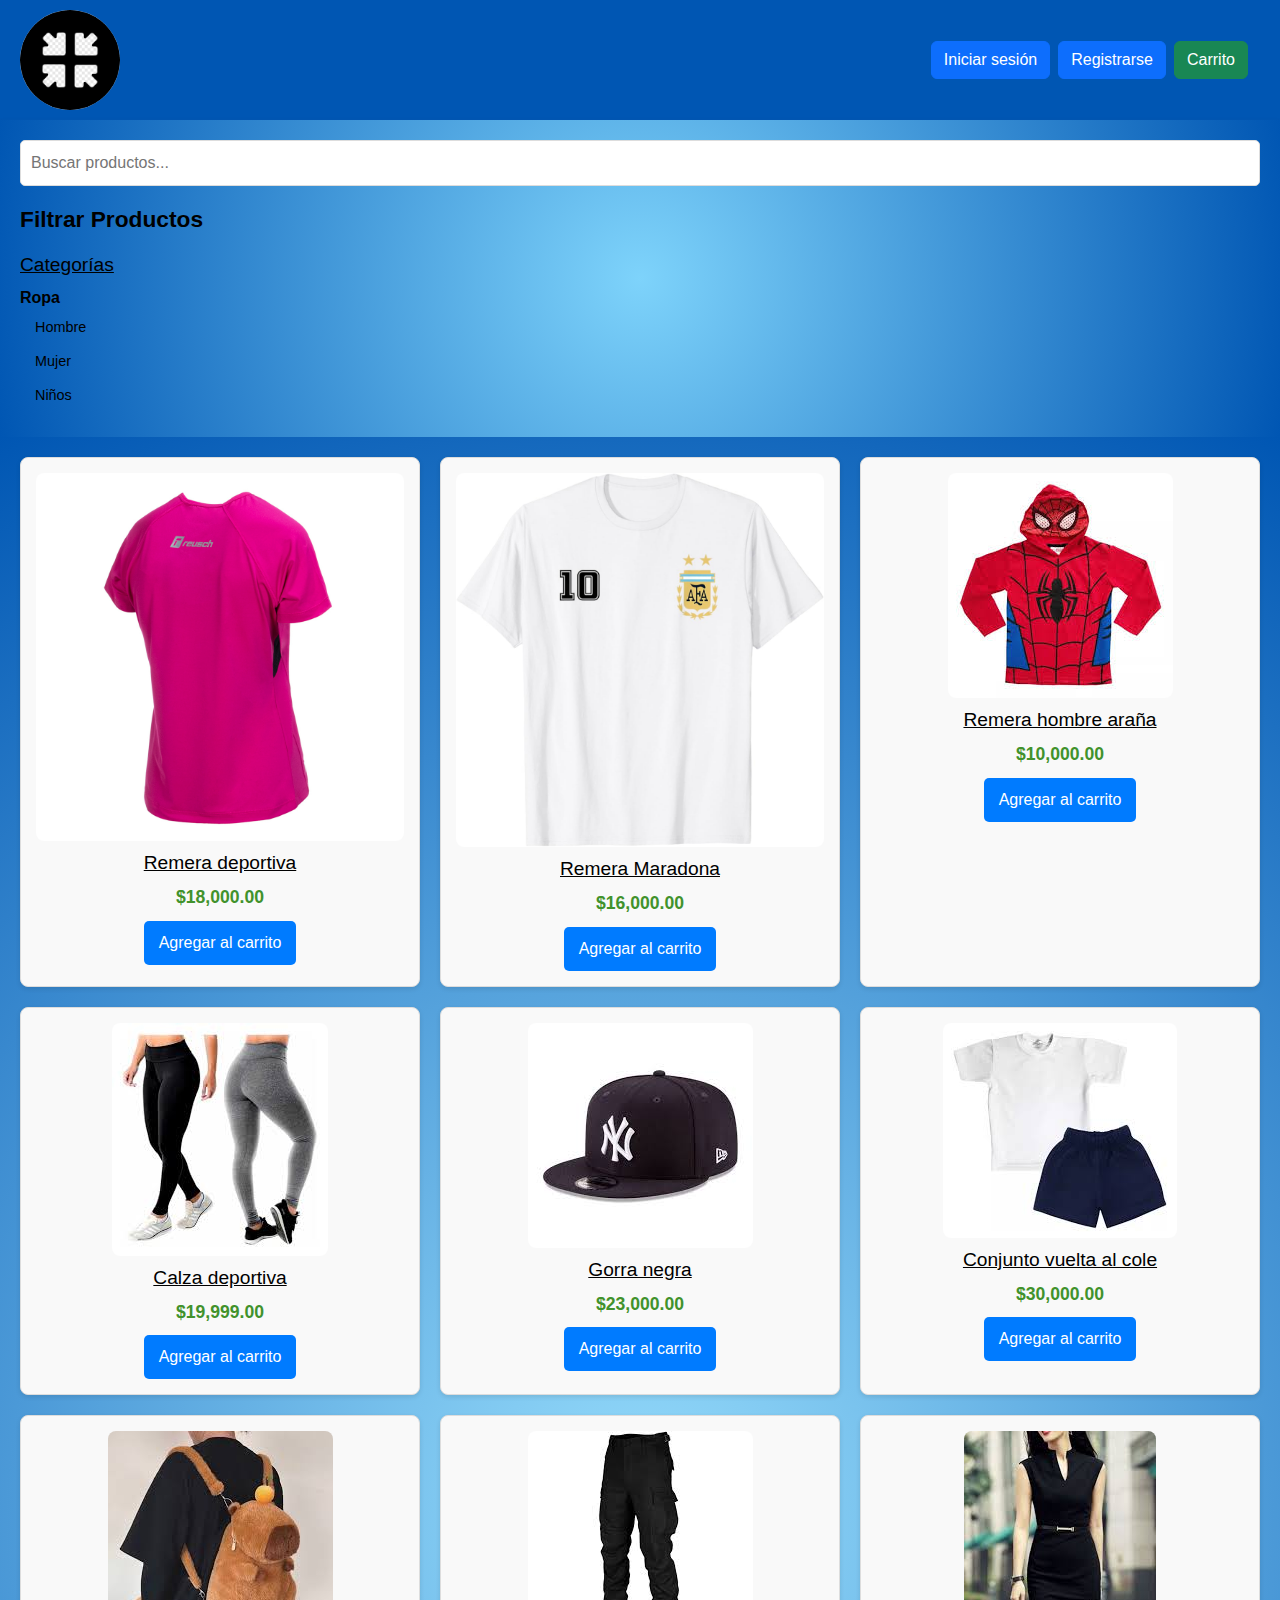
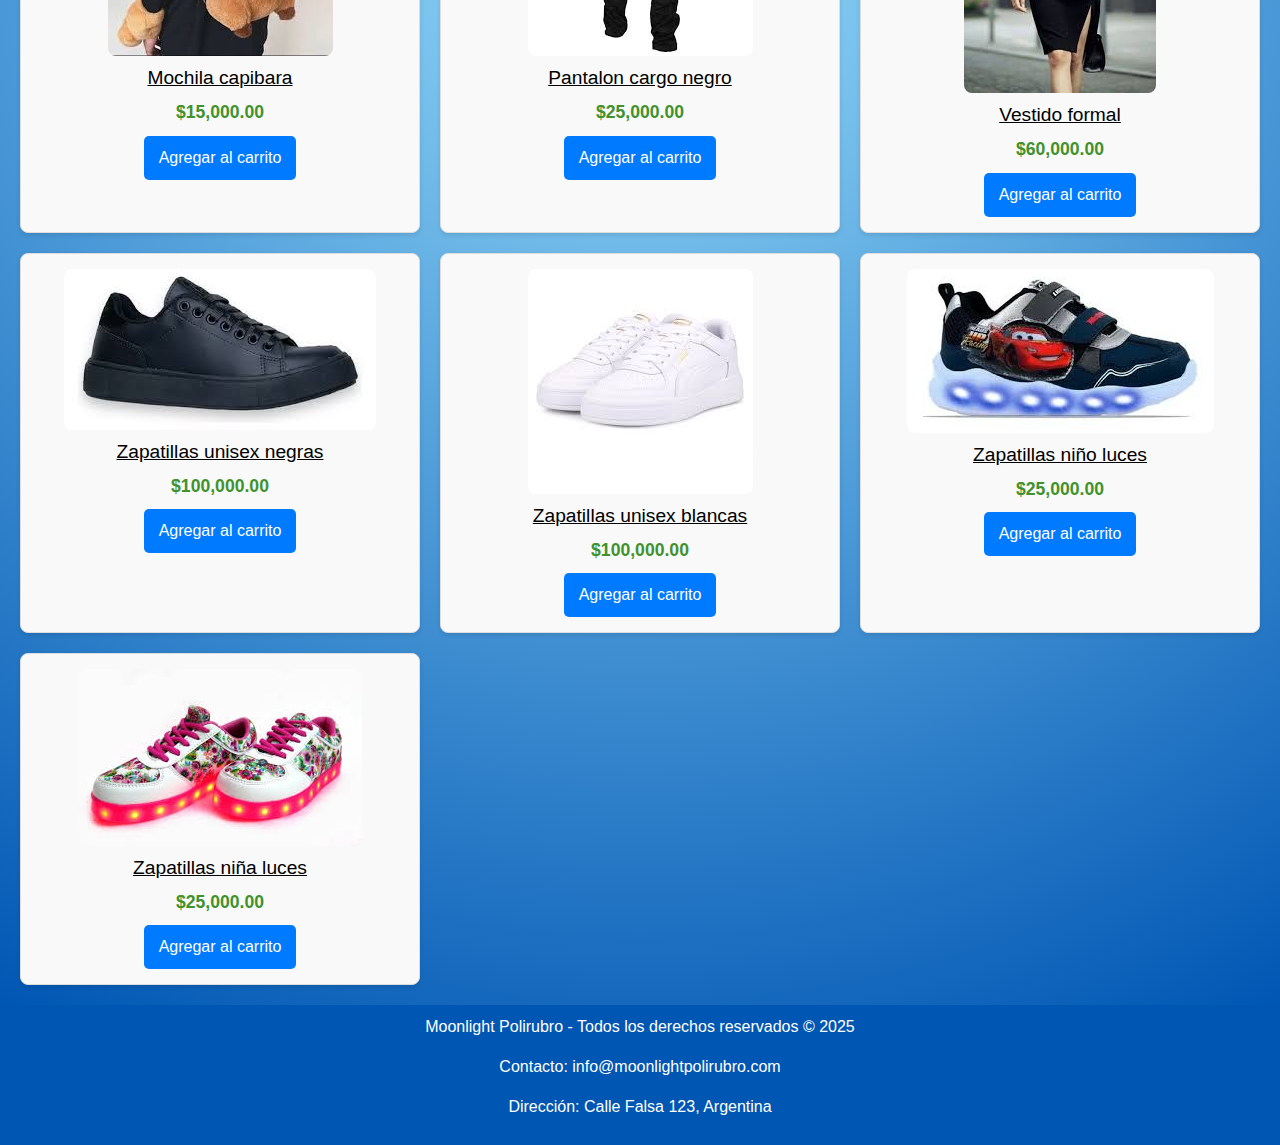
<file: index.html>
<!DOCTYPE html>
<html lang="es">
<head>
    <meta charset="UTF-8">
    <meta name="viewport" content="width=device-width, initial-scale=1.0">
    <title>Moonlight Polirubro</title>
    <link href="https://cdn.jsdelivr.net/npm/bootstrap@5.3.0/dist/css/bootstrap.min.css" rel="stylesheet">
    <link rel="stylesheet" href="styles.css">
    <meta name="description" content="Tienda online de moda con las últimas tendencias en ropa y accesorios para hombre, mujer y niños. Encuentra prendas exclusivas, envíos rápidos y ofertas exclusivas. ¡Compra calidad y estilo al mejor precio!">
    <meta name="keywords" content="ropa, accesorios, moda, ecommerce, tienda online, comprar ropa, ofertas moda, tendencias">

</head>
<body>
    <header>
        <div class="logo">
            <a href="#"><img src="./img/logopng2.png" alt="Moonlight Polirubro"></a>
            <h1>Moonlight Polirubros</h1>
        </div>
        <nav  class="navbar navbar-expand-lg navbar-light">
            <div class="container-fluid">
                
    
                
                <button class="navbar-toggler" type="button" data-bs-toggle="collapse" data-bs-target="#navbarNav" aria-controls="navbarNav" aria-expanded="false" aria-label="Toggle navigation">
                    <span class="navbar-toggler-icon"></span>
                </button>
    
                
                <div class="collapse navbar-collapse" id="navbarNav">
                    
    
                    
                    <ul class="navbar-nav ms-auto mb-2 mb-lg-0">
                        
                        <li class="nav-item">
                            <a class="btn btn-primary me-2" href="./pages/login.html">
                                <i class="bi bi-box-arrow-in-right"></i> Iniciar sesión
                            </a>
                        </li>
    
                        
                        <li class="nav-item">
                            <a class="btn btn-primary me-2" href="./pages/register.html">
                                <i class="bi bi-person-plus"></i> Registrarse
                            </a>
                        </li>
    
                        
                        <li class="nav-item">
                            <a class="btn btn-success" href="/pages/cart.html">
                                <i class="bi bi-cart"></i> Carrito
                            </a>
                        </li>
                    </ul>
                </div>
            </div>
        </nav>
    </header>

    <section class="sectionmain">

        <aside id="asidefond">
            
        
            
        
            <div class="filters-section">
                <div class="searchproduct" >
                  <input type="text" id="search-input" placeholder="Buscar productos...">
                </div>
             <h2>Filtrar Productos</h2>
             
                <div class="category-filter">
                    <h3>Categorías</h3>
                    <ul class="category-list">
                        
                        <li>
                            <span>Ropa</span>
                            <ul class="subcategory-list">
                                <li><a href="./pages/categoriahombre.html">Hombre</a></li>
                                <li><a href="./pages/categoriamujer.html">Mujer</a></li>
                                <li><a href="./pages/categorianinios.html">Niños</a></li>
                            </ul>
                        </li>
                    </ul>
                </div>
        
                
            </div>
        </aside>

        <main id="mainfond">
            <h1>Productos Destacados</h1>
            <div class="product-grid">
                <div class="product">
                    <img src="./img/remeraMujer.jpg" alt="Remera deportiva">
                    <h3>Remera deportiva</h3>
                    <p>$18,000.00</p>
                    <button class="add-to-cart">Agregar al carrito</button>
                </div>
                <div class="product">
                    <img src="./img/remeraMarado.jpeg" alt="Remera Maradona">
                    <h3>Remera Maradona</h3>
                    <p>$16,000.00</p>
                    <button class="add-to-cart">Agregar al carrito</button>
                </div>
                <div class="product">
                    <img src="./img/remeraNinio.jpeg" alt="Remera hombre araña">
                    <h3>Remera hombre araña</h3>
                    <p>$10,000.00</p>
                    <button class="add-to-cart">Agregar al carrito</button>
                </div>
                <div class="product">
                    <img src="./img/calzamujer.jpeg" alt="Calza deportiva">
                    <h3>Calza deportiva</h3>
                    <p>$19,999.00</p>
                    <button class="add-to-cart">Agregar al carrito</button>
                </div>
                <div class="product">
                    <img src="./img/gorrahombre.jpeg" alt="Gorra negra">
                    <h3>Gorra negra</h3>
                    <p>$23,000.00</p>
                    <button class="add-to-cart">Agregar al carrito</button>
                </div>
                <div class="product">
                    <img src="./img/conjuntoninioescuela.jpeg" alt="Conjunto vuelta al cole">
                    <h3>Conjunto vuelta al cole</h3>
                    <p>$30,000.00</p>
                    <button class="add-to-cart">Agregar al carrito</button>
                </div>
                <div class="product">
                    <img src="./img/mochila capibara.jpeg" alt="Mochila capibara">
                    <h3>Mochila capibara</h3>
                    <p>$15,000.00</p>
                    <button class="add-to-cart">Agregar al carrito</button>
                </div>
                <div class="product">
                    <img src="./img/pantaloncargonegro.jpeg" alt="Pantalon cargo negro">
                    <h3>Pantalon cargo negro</h3>
                    <p>$25,000.00</p>
                    <button class="add-to-cart">Agregar al carrito</button>
                </div>
                <div class="product">
                    <img src="./img/vestidoformalmujer.jpeg" alt="Vestido formal">
                    <h3>Vestido formal</h3>
                    <p>$60,000.00</p>
                    <button class="add-to-cart">Agregar al carrito</button>
                </div>
                <div class="product">
                    <img src="./img/zapatillasunisex.jpeg" alt="Zapatillas unisex negras">
                    <h3>Zapatillas unisex negras</h3>
                    <p>$100,000.00</p>
                    <button class="add-to-cart">Agregar al carrito</button>
                </div> 
                <div class="product">
                    <img src="./img/zapatillaunisexblanca.jpeg" alt="Zapatillas unisex blancas">
                    <h3>Zapatillas unisex blancas</h3>
                    <p>$100,000.00</p>
                    <button class="add-to-cart">Agregar al carrito</button>
                </div>
                <div class="product">
                    <img src="./img/zapatillasninioluces.jpeg" alt="Zapatillas niño luces">
                    <h3>Zapatillas niño luces</h3>
                    <p>$25,000.00</p>
                    <button class="add-to-cart">Agregar al carrito</button>
                </div> 
                <div class="product">
                    <img src="./img/zapatillasninialuces.jpeg" alt="Zapatillas niña luces">
                    <h3>Zapatillas niña luces</h3>
                    <p>$25,000.00</p>
                    <button class="add-to-cart">Agregar al carrito</button>
                </div>      
            </div>
        </main>
    </section>

    <footer>
        <p>Moonlight Polirubro - Todos los derechos reservados © 2025</p>
        <p>Contacto: info@moonlightpolirubro.com</p>
        <p>Dirección: Calle Falsa 123, Argentina</p>
    </footer>
    <script src="https://cdn.jsdelivr.net/npm/bootstrap@5.3.0/dist/js/bootstrap.bundle.min.js"></script>
</body>
</html>
</file>
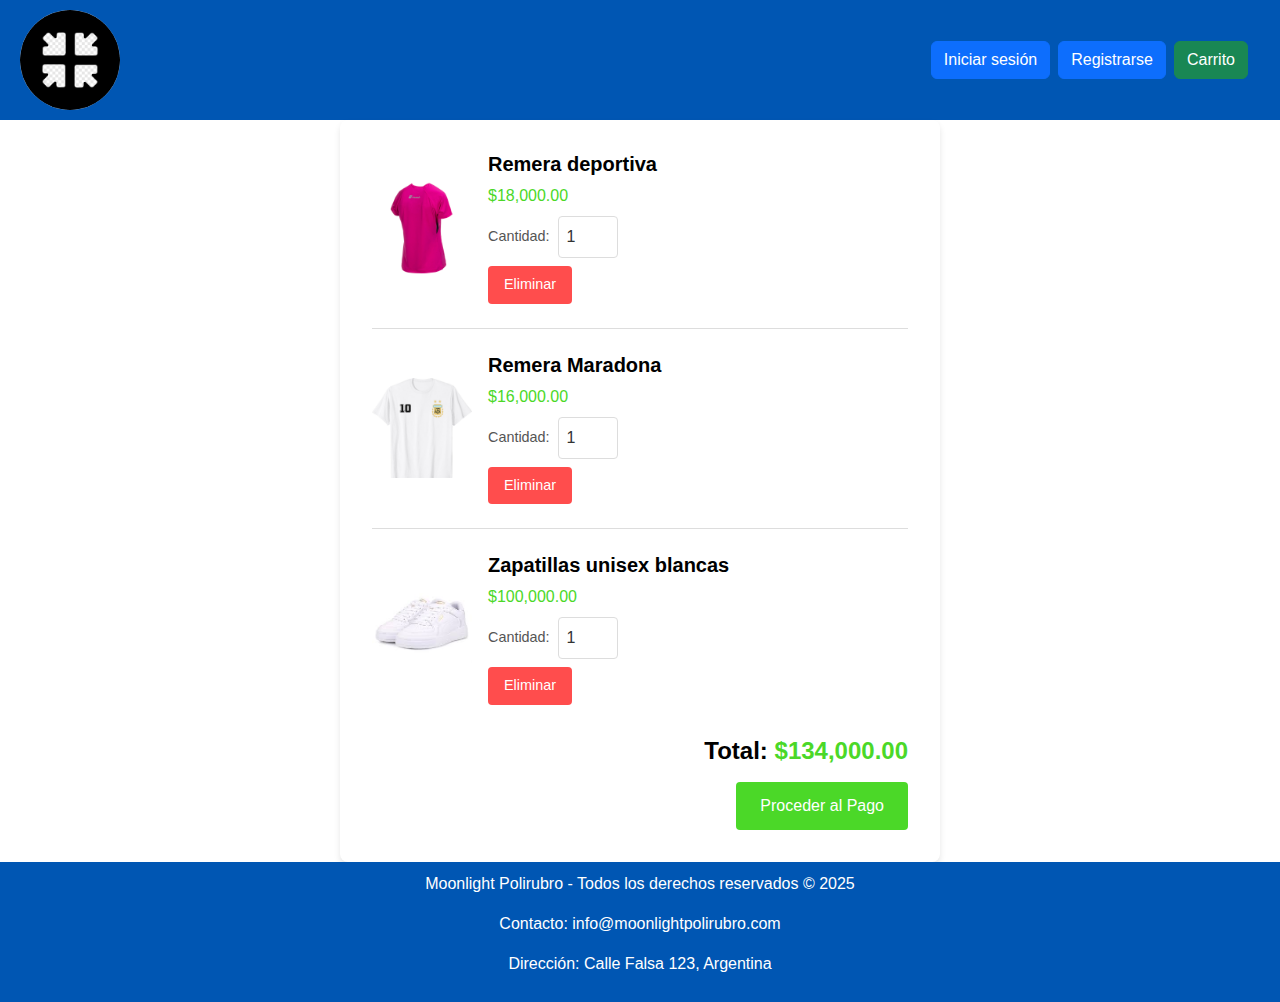
<file: pages/cart.html>
<!DOCTYPE html>
<html lang="es">
<head>
    <meta charset="UTF-8">
    <meta name="viewport" content="width=device-width, initial-scale=1.0">
    <title>Moonlight Polirubro</title>
    <link href="https://cdn.jsdelivr.net/npm/bootstrap@5.3.0/dist/css/bootstrap.min.css" rel="stylesheet">
    <link rel="stylesheet" href="../styles.css">

</head>
<body>
    <header>
        <div class="logo">
            <a href="../index.html"><img src="../img/logopng2.png" alt="Moonlight Polirubro"></a>
            <h1>Moonlight Polirubros</h1>
        </div>
        <nav  class="navbar navbar-expand-lg navbar-light">
            <div class="container-fluid">
                
    
                
                <button class="navbar-toggler" type="button" data-bs-toggle="collapse" data-bs-target="#navbarNav" aria-controls="navbarNav" aria-expanded="false" aria-label="Toggle navigation">
                    <span class="navbar-toggler-icon"></span>
                </button>
    
                
                <div class="collapse navbar-collapse" id="navbarNav">
                    
    
                    
                    <ul class="navbar-nav ms-auto mb-2 mb-lg-0">
                        
                        <li class="nav-item">
                            <a class="btn btn-primary me-2" href="./login.html">
                                <i class="bi bi-box-arrow-in-right"></i> Iniciar sesión
                            </a>
                        </li>
    
                        
                        <li class="nav-item">
                            <a class="btn btn-primary me-2" href="./register.html">
                                <i class="bi bi-person-plus"></i> Registrarse
                            </a>
                        </li>
    
                        
                        <li class="nav-item">
                            <a class="btn btn-success" href="#">
                                <i class="bi bi-cart"></i> Carrito
                            </a>
                        </li>
                    </ul>
                </div>
            </div>
        </nav>
    </header>

    <main class="contenedor-carrito">
        <h1>Carrito de Compras</h1>
        <div class="lista-productos">
            
            <div class="producto">
                <img src="../img/remeraMujer.jpg" alt="Remera deportiva" class="imagen-producto">
                <div class="info-producto">
                    <h2>Remera deportiva</h2>
                    <p class="precio">$18,000.00</p>
                    <div class="cantidad">
                        <label for="cantidad1">Cantidad:</label>
                        <input type="number" id="cantidad1" name="cantidad1" value="1" min="1">
                    </div>
                    <button class="eliminar">Eliminar</button>
                </div>
            </div>

            
            <div class="producto">
                <img src="../img/remeraMarado.jpeg" alt="Remera Maradona" class="imagen-producto">
                <div class="info-producto">
                    <h2>Remera Maradona</h2>
                    <p class="precio">$16,000.00</p>
                    <div class="cantidad">
                        <label for="cantidad2">Cantidad:</label>
                        <input type="number" id="cantidad2" name="cantidad2" value="1" min="1">
                    </div>
                    <button class="eliminar">Eliminar</button>
                </div>
            </div>

            <div class="producto">
                <img src="../img/zapatillaunisexblanca.jpeg" alt="Zapatillas unisex blancas" class="imagen-producto">
                <div class="info-producto">
                    <h2>Zapatillas unisex blancas</h2>
                    <p class="precio">$100,000.00</p>
                    <div class="cantidad">
                        <label for="cantidad2">Cantidad:</label>
                        <input type="number" id="cantidad2" name="cantidad2" value="1" min="1">
                    </div>
                    <button class="eliminar">Eliminar</button>
                </div>
            </div>
        </div>

        
        <div class="total">
            <h2>Total: <span id="total-precio">$134,000.00</span></h2>
            <button class="boton-pago">Proceder al Pago</button>
        </div>
    </main>

    <footer>
        <p>Moonlight Polirubro - Todos los derechos reservados © 2025</p>
        <p>Contacto: info@moonlightpolirubro.com</p>
        <p>Dirección: Calle Falsa 123, Argentina</p>
    </footer>
    <script src="https://cdn.jsdelivr.net/npm/bootstrap@5.3.0/dist/js/bootstrap.bundle.min.js"></script>
</body>
</html>
</file>
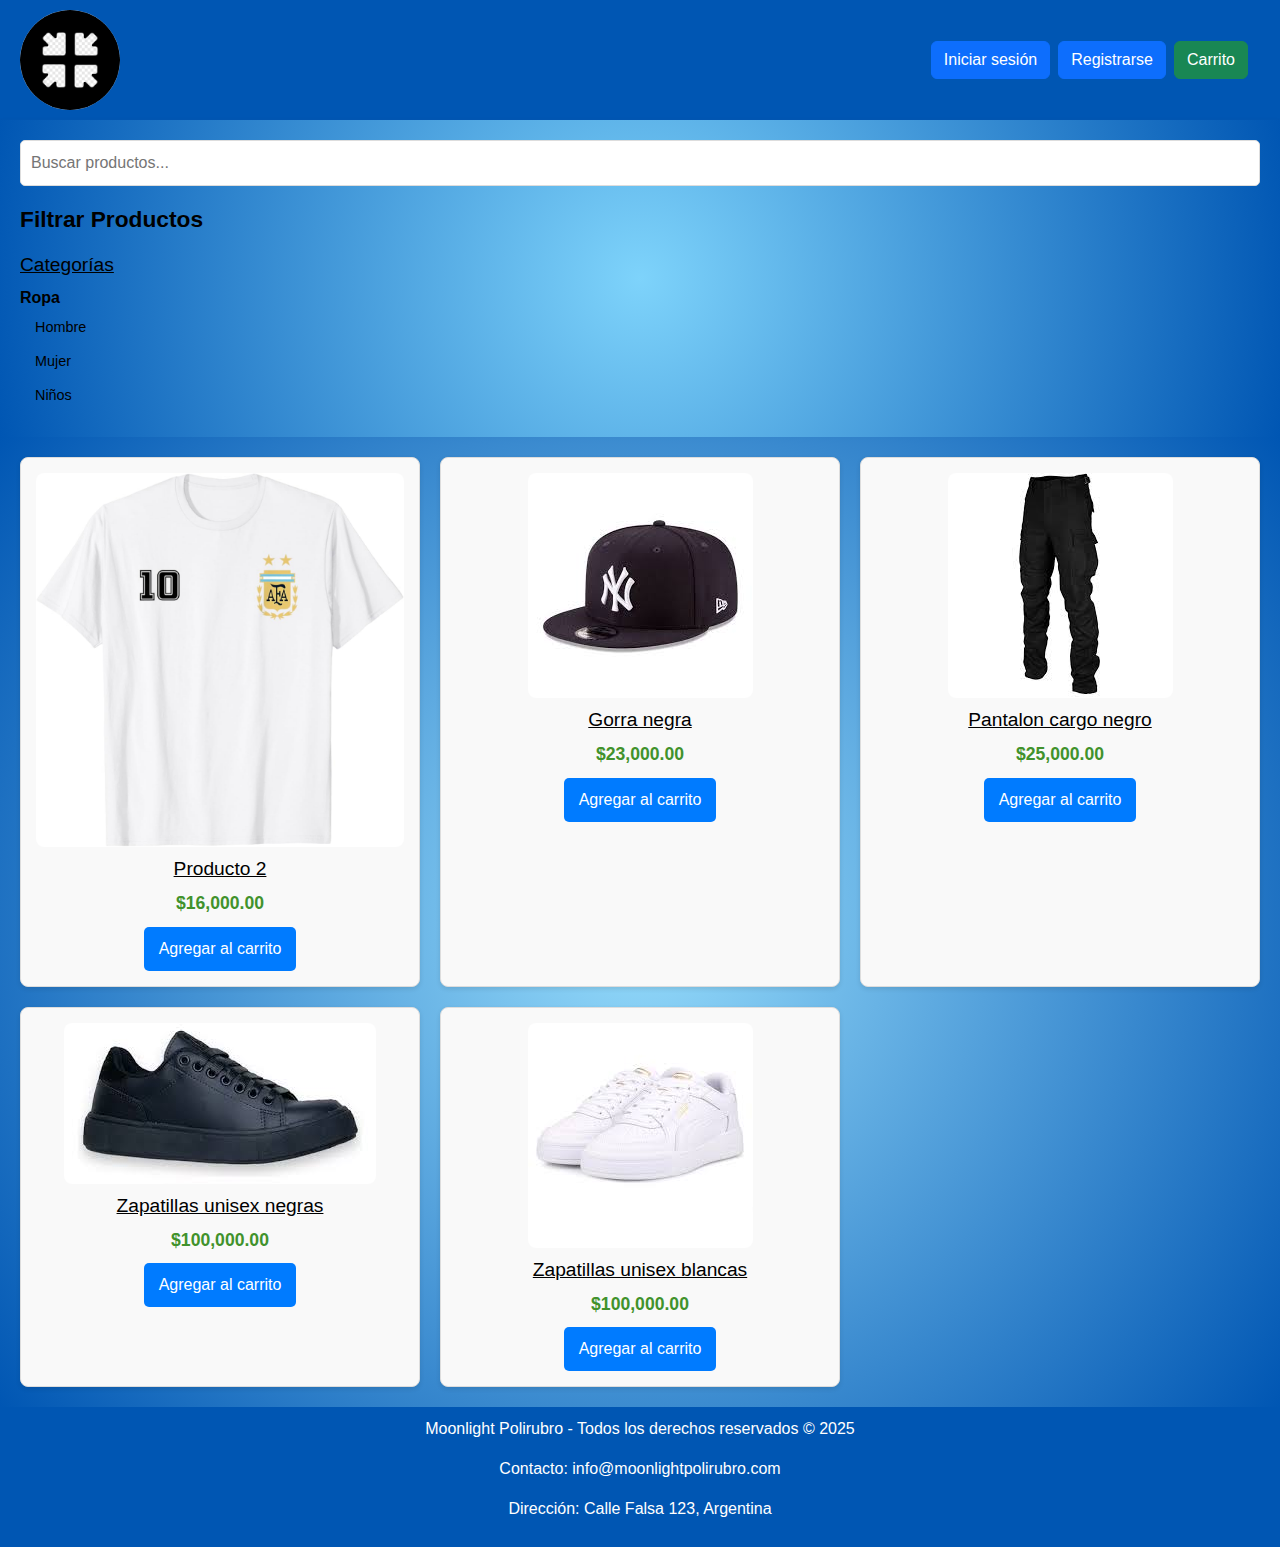
<file: pages/categoriahombre.html>
<!DOCTYPE html>
<html lang="es">
<head>
    <meta charset="UTF-8">
    <meta name="viewport" content="width=device-width, initial-scale=1.0">
    <title>Moonlight Polirubro</title>
    <link href="https://cdn.jsdelivr.net/npm/bootstrap@5.3.0/dist/css/bootstrap.min.css" rel="stylesheet">
    <link rel="stylesheet" href="../styles.css">
    <meta name="description" content="Tienda online de moda con las últimas tendencias en ropa y accesorios para hombre, mujer y niños. Encuentra prendas exclusivas, envíos rápidos y ofertas exclusivas. ¡Compra calidad y estilo al mejor precio!">
    <meta name="keywords" content="ropa, accesorios, moda, ecommerce, tienda online, comprar ropa, ofertas moda, tendencias">

</head>
<body>
    <header>
        <div class="logo">
            <a href="../index.html"><img src="../img/logopng2.png" alt="Moonlight Polirubro"></a>
            <h1>Moonlight Polirubros</h1>
        </div>
        <nav  class="navbar navbar-expand-lg navbar-light">
            <div class="container-fluid">
                
    
                
                <button class="navbar-toggler" type="button" data-bs-toggle="collapse" data-bs-target="#navbarNav" aria-controls="navbarNav" aria-expanded="false" aria-label="Toggle navigation">
                    <span class="navbar-toggler-icon"></span>
                </button>
    
                
                <div class="collapse navbar-collapse" id="navbarNav">
                    
    
                    
                    <ul class="navbar-nav ms-auto mb-2 mb-lg-0">
                        
                        <li class="nav-item">
                            <a class="btn btn-primary me-2" href="./login.html">
                                <i class="bi bi-box-arrow-in-right"></i> Iniciar sesión
                            </a>
                        </li>
    
                        
                        <li class="nav-item">
                            <a class="btn btn-primary me-2" href="./register.html">
                                <i class="bi bi-person-plus"></i> Registrarse
                            </a>
                        </li>
    
                        
                        <li class="nav-item">
                            <a class="btn btn-success" href="./cart.html">
                                <i class="bi bi-cart"></i> Carrito
                            </a>
                        </li>
                    </ul>
                </div>
            </div>
        </nav>
    </header>

    <section class="sectionmain">

        <aside id="asidefond">
            
        
            
        
            <div class="filters-section">
                <div class="searchproduct" >
                  <input type="text" id="search-input" placeholder="Buscar productos...">
                </div>
             <h2>Filtrar Productos</h2>
             
                <div class="category-filter">
                    <h3>Categorías</h3>
                    <ul class="category-list">
                        
                        <li>
                            <span>Ropa</span>
                            <ul class="subcategory-list">
                                <li><a href="#">Hombre</a></li>
                                <li><a href="./categoriamujer.html">Mujer</a></li>
                                <li><a href="./categorianinios.html">Niños</a></li>
                            </ul>
                        </li>
                    </ul>
                </div>
        
                
            </div>
        </aside>

        <main id="mainfond">
            <h1>Productos Destacados</h1>
            <div class="product-grid">
               
                <div class="product">
                    <img src="../img/remeraMarado.jpeg" alt="Producto 2">
                    <h3>Producto 2</h3>
                    <p>$16,000.00</p>
                    <button class="add-to-cart">Agregar al carrito</button>
                </div>
                <div class="product">
                    <img src="../img/gorrahombre.jpeg" alt="Gorra negra">
                    <h3>Gorra negra</h3>
                    <p>$23,000.00</p>
                    <button class="add-to-cart">Agregar al carrito</button>
                </div>
                <div class="product">
                    <img src="../img/pantaloncargonegro.jpeg" alt="Pantalon cargo negro">
                    <h3>Pantalon cargo negro</h3>
                    <p>$25,000.00</p>
                    <button class="add-to-cart">Agregar al carrito</button>
                </div>
                <div class="product">
                    <img src="../img/zapatillasunisex.jpeg" alt="Zapatillas unisex negras">
                    <h3>Zapatillas unisex negras</h3>
                    <p>$100,000.00</p>
                    <button class="add-to-cart">Agregar al carrito</button>
                </div> 
                <div class="product">
                    <img src="../img/zapatillaunisexblanca.jpeg" alt="Zapatillas unisex blancas">
                    <h3>Zapatillas unisex blancas</h3>
                    <p>$100,000.00</p>
                    <button class="add-to-cart">Agregar al carrito</button>
                </div>
                
                
            </div>
        </main>
    </section>

    <footer>
        <p>Moonlight Polirubro - Todos los derechos reservados © 2025</p>
        <p>Contacto: info@moonlightpolirubro.com</p>
        <p>Dirección: Calle Falsa 123, Argentina</p>
    </footer>
    <script src="https://cdn.jsdelivr.net/npm/bootstrap@5.3.0/dist/js/bootstrap.bundle.min.js"></script>
</body>
</html>
</file>
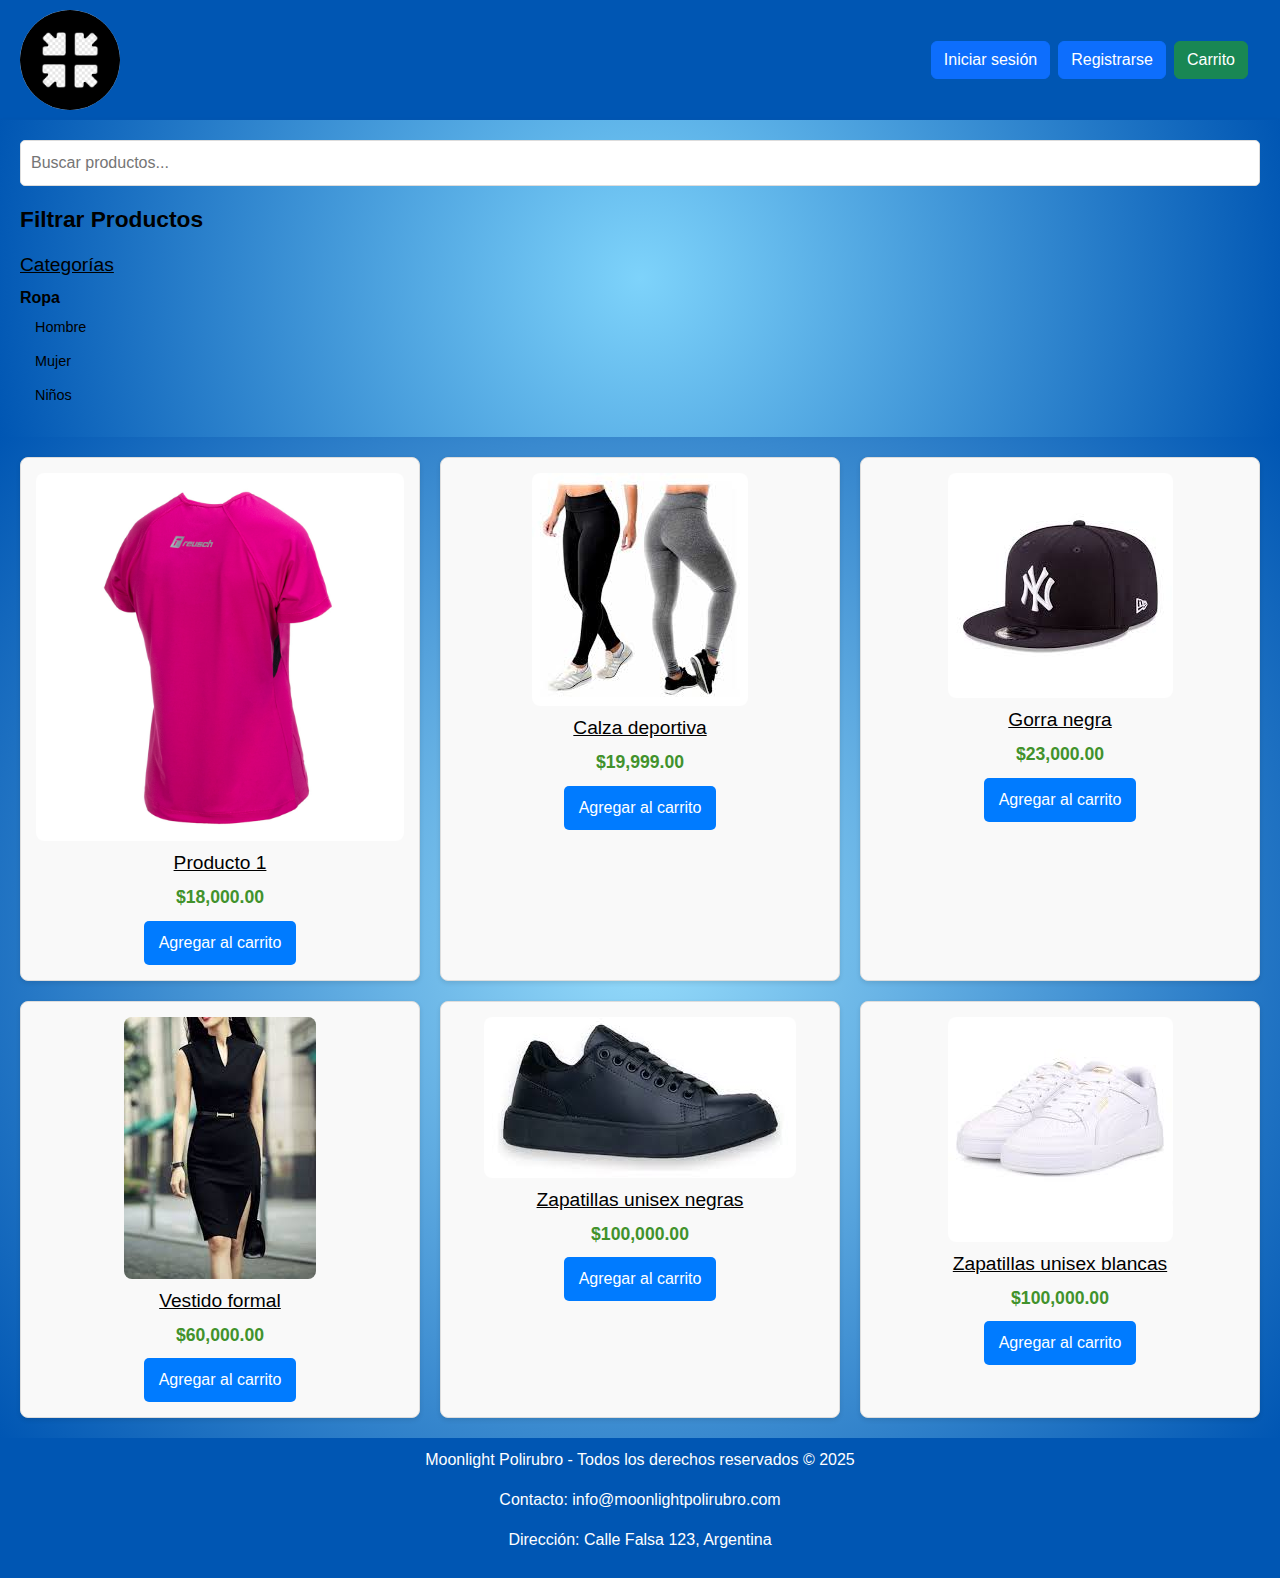
<file: pages/categoriamujer.html>
<!DOCTYPE html>
<html lang="es">
<head>
    <meta charset="UTF-8">
    <meta name="viewport" content="width=device-width, initial-scale=1.0">
    <title>Moonlight Polirubro</title>
    <link href="https://cdn.jsdelivr.net/npm/bootstrap@5.3.0/dist/css/bootstrap.min.css" rel="stylesheet">
    <link rel="stylesheet" href="../styles.css">
    <meta name="description" content="Tienda online de moda con las últimas tendencias en ropa y accesorios para hombre, mujer y niños. Encuentra prendas exclusivas, envíos rápidos y ofertas exclusivas. ¡Compra calidad y estilo al mejor precio!">
    <meta name="keywords" content="ropa, accesorios, moda, ecommerce, tienda online, comprar ropa, ofertas moda, tendencias">

</head>
<body>
    <header>
        <div class="logo">
            <a href="../index.html"><img src="../img/logopng2.png" alt="Moonlight Polirubro"></a>
            <h1>Moonlight Polirubros</h1>
        </div>
        <nav  class="navbar navbar-expand-lg navbar-light">
            <div class="container-fluid">
                
    
                
                <button class="navbar-toggler" type="button" data-bs-toggle="collapse" data-bs-target="#navbarNav" aria-controls="navbarNav" aria-expanded="false" aria-label="Toggle navigation">
                    <span class="navbar-toggler-icon"></span>
                </button>
    
                
                <div class="collapse navbar-collapse" id="navbarNav">
                    
    
                    
                    <ul class="navbar-nav ms-auto mb-2 mb-lg-0">
                        
                        <li class="nav-item">
                            <a class="btn btn-primary me-2" href="./login.html">
                                <i class="bi bi-box-arrow-in-right"></i> Iniciar sesión
                            </a>
                        </li>
    
                        
                        <li class="nav-item">
                            <a class="btn btn-primary me-2" href="./register.html">
                                <i class="bi bi-person-plus"></i> Registrarse
                            </a>
                        </li>
    
                        
                        <li class="nav-item">
                            <a class="btn btn-success" href="./cart.html">
                                <i class="bi bi-cart"></i> Carrito
                            </a>
                        </li>
                    </ul>
                </div>
            </div>
        </nav>
    </header>

    <section class="sectionmain">

        <aside id="asidefond">
            
        
            
        
            <div class="filters-section">
                <div class="searchproduct" >
                  <input type="text" id="search-input" placeholder="Buscar productos...">
                </div>
             <h2>Filtrar Productos</h2>
             
                <div class="category-filter">
                    <h3>Categorías</h3>
                    <ul class="category-list">
                        
                        <li>
                            <span>Ropa</span>
                            <ul class="subcategory-list">
                                <li><a href="./categoriahombre.html">Hombre</a></li>
                                <li><a href="#">Mujer</a></li>
                                <li><a href="./categorianinios.html">Niños</a></li>
                            </ul>
                        </li>
                    </ul>
                </div>
        
                
            </div>
        </aside>

        <main id="mainfond">
            <h1>Productos Destacados</h1>
            <div class="product-grid">
                <div class="product">
                    <img src="../img/remeraMujer.jpg" alt="Producto 1">
                    <h3>Producto 1</h3>
                    <p>$18,000.00</p>
                    <button class="add-to-cart">Agregar al carrito</button>
                </div>
                <div class="product">
                    <img src="../img/calzamujer.jpeg" alt="Calza deportiva">
                    <h3>Calza deportiva</h3>
                    <p>$19,999.00</p>
                    <button class="add-to-cart">Agregar al carrito</button>
                </div>
                <div class="product">
                    <img src="../img/gorrahombre.jpeg" alt="Gorra negra">
                    <h3>Gorra negra</h3>
                    <p>$23,000.00</p>
                    <button class="add-to-cart">Agregar al carrito</button>
                </div>
                <div class="product">
                    <img src="../img/vestidoformalmujer.jpeg" alt="Vestido formal">
                    <h3>Vestido formal</h3>
                    <p>$60,000.00</p>
                    <button class="add-to-cart">Agregar al carrito</button>
                </div>
                <div class="product">
                    <img src="../img/zapatillasunisex.jpeg" alt="Zapatillas unisex negras">
                    <h3>Zapatillas unisex negras</h3>
                    <p>$100,000.00</p>
                    <button class="add-to-cart">Agregar al carrito</button>
                </div> 
                <div class="product">
                    <img src="../img/zapatillaunisexblanca.jpeg" alt="Zapatillas unisex blancas">
                    <h3>Zapatillas unisex blancas</h3>
                    <p>$100,000.00</p>
                    <button class="add-to-cart">Agregar al carrito</button>
                </div>
                
            </div>
        </main>
    </section>

    <footer>
        <p>Moonlight Polirubro - Todos los derechos reservados © 2025</p>
        <p>Contacto: info@moonlightpolirubro.com</p>
        <p>Dirección: Calle Falsa 123, Argentina</p>
    </footer>
    <script src="https://cdn.jsdelivr.net/npm/bootstrap@5.3.0/dist/js/bootstrap.bundle.min.js"></script>
</body>
</html>
</file>
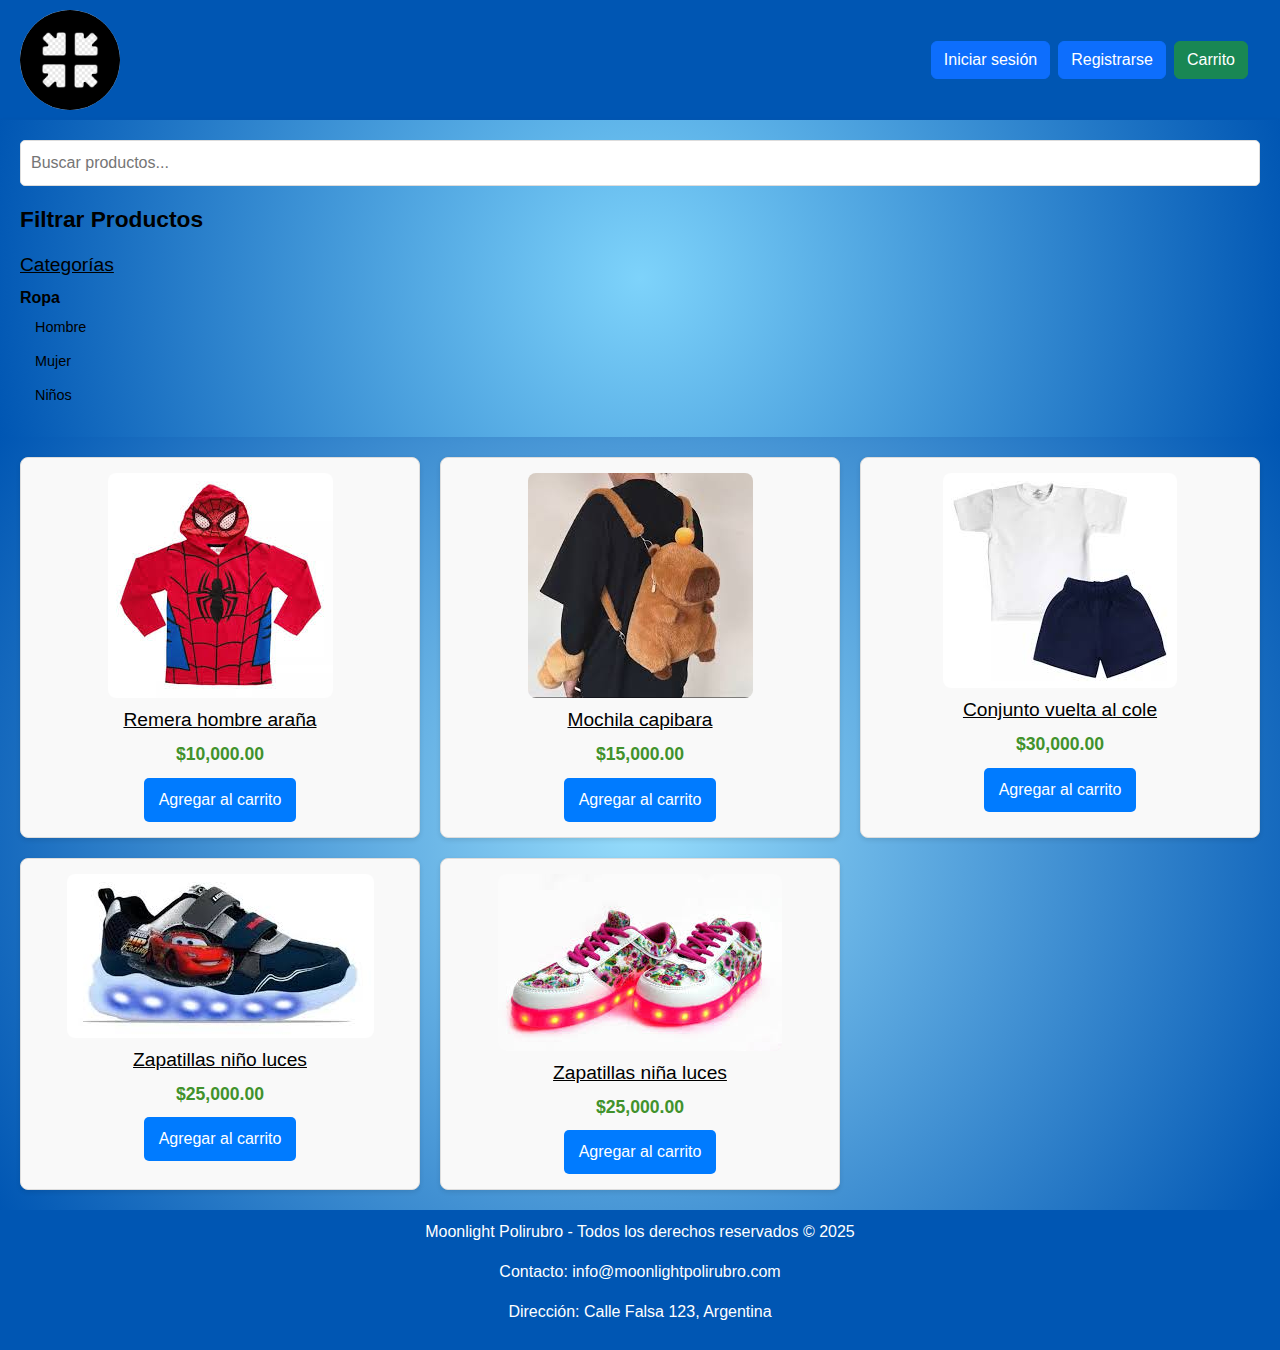
<file: pages/categorianinios.html>
<!DOCTYPE html>
<html lang="es">
<head>
    <meta charset="UTF-8">
    <meta name="viewport" content="width=device-width, initial-scale=1.0">
    <title>Moonlight Polirubro</title>
    <link href="https://cdn.jsdelivr.net/npm/bootstrap@5.3.0/dist/css/bootstrap.min.css" rel="stylesheet">
    <link rel="stylesheet" href="../styles.css">
    <meta name="description" content="Tienda online de moda con las últimas tendencias en ropa y accesorios para hombre, mujer y niños. Encuentra prendas exclusivas, envíos rápidos y ofertas exclusivas. ¡Compra calidad y estilo al mejor precio!">
    <meta name="keywords" content="ropa, accesorios, moda, ecommerce, tienda online, comprar ropa, ofertas moda, tendencias">

</head>
<body>
    <header>
        <div class="logo">
            <a href="../index.html"><img src="../img/logopng2.png" alt="Moonlight Polirubro"></a>
            <h1>Moonlight Polirubros</h1>
        </div>
        <nav  class="navbar navbar-expand-lg navbar-light">
            <div class="container-fluid">
                
    
                
                <button class="navbar-toggler" type="button" data-bs-toggle="collapse" data-bs-target="#navbarNav" aria-controls="navbarNav" aria-expanded="false" aria-label="Toggle navigation">
                    <span class="navbar-toggler-icon"></span>
                </button>
    
                
                <div class="collapse navbar-collapse" id="navbarNav">
                    
    
                    
                    <ul class="navbar-nav ms-auto mb-2 mb-lg-0">
                        
                        <li class="nav-item">
                            <a class="btn btn-primary me-2" href="./login.html">
                                <i class="bi bi-box-arrow-in-right"></i> Iniciar sesión
                            </a>
                        </li>
    
                        
                        <li class="nav-item">
                            <a class="btn btn-primary me-2" href="./register.html">
                                <i class="bi bi-person-plus"></i> Registrarse
                            </a>
                        </li>
    
                        
                        <li class="nav-item">
                            <a class="btn btn-success" href="./cart.html">
                                <i class="bi bi-cart"></i> Carrito
                            </a>
                        </li>
                    </ul>
                </div>
            </div>
        </nav>
    </header>

    <section class="sectionmain">

        <aside id="asidefond">
            
        
            
        
            <div class="filters-section">
                <div class="searchproduct" >
                  <input type="text" id="search-input" placeholder="Buscar productos...">
                </div>
             <h2>Filtrar Productos</h2>
             
                <div class="category-filter">
                    <h3>Categorías</h3>
                    <ul class="category-list">
                        
                        <li>
                            <span>Ropa</span>
                            <ul class="subcategory-list">
                                <li><a href="./categoriahombre.html">Hombre</a></li>
                                <li><a href="./categoriamujer.html">Mujer</a></li>
                                <li><a href="#">Niños</a></li>
                            </ul>
                        </li>
                    </ul>
                </div>
        
                
            </div>
        </aside>

        <main id="mainfond">
            <h1>Productos Destacados</h1>
            <div class="product-grid">
                
                <div class="product">
                    <img src="../img/remeraNinio.jpeg" alt="Producto 3">
                    <h3>Remera hombre araña</h3>
                    <p>$10,000.00</p>
                    <button class="add-to-cart">Agregar al carrito</button>
                </div>
                <div class="product">
                    <img src="../img/mochila capibara.jpeg" alt="Mochila capibara">
                    <h3>Mochila capibara</h3>
                    <p>$15,000.00</p>
                    <button class="add-to-cart">Agregar al carrito</button>
                </div>
                <div class="product">
                    <img src="../img/conjuntoninioescuela.jpeg" alt="Conjunto vuelta al cole">
                    <h3>Conjunto vuelta al cole</h3>
                    <p>$30,000.00</p>
                    <button class="add-to-cart">Agregar al carrito</button>
                </div>
                <div class="product">
                    <img src="../img/zapatillasninioluces.jpeg" alt="Zapatillas niño luces">
                    <h3>Zapatillas niño luces</h3>
                    <p>$25,000.00</p>
                    <button class="add-to-cart">Agregar al carrito</button>
                </div> 
                <div class="product">
                    <img src="../img/zapatillasninialuces.jpeg" alt="Zapatillas niña luces">
                    <h3>Zapatillas niña luces</h3>
                    <p>$25,000.00</p>
                    <button class="add-to-cart">Agregar al carrito</button>
                </div>
                
            </div>
        </main>
    </section>

    <footer>
        <p>Moonlight Polirubro - Todos los derechos reservados © 2025</p>
        <p>Contacto: info@moonlightpolirubro.com</p>
        <p>Dirección: Calle Falsa 123, Argentina</p>
    </footer>
    <script src="https://cdn.jsdelivr.net/npm/bootstrap@5.3.0/dist/js/bootstrap.bundle.min.js"></script>
</body>
</html>
</file>
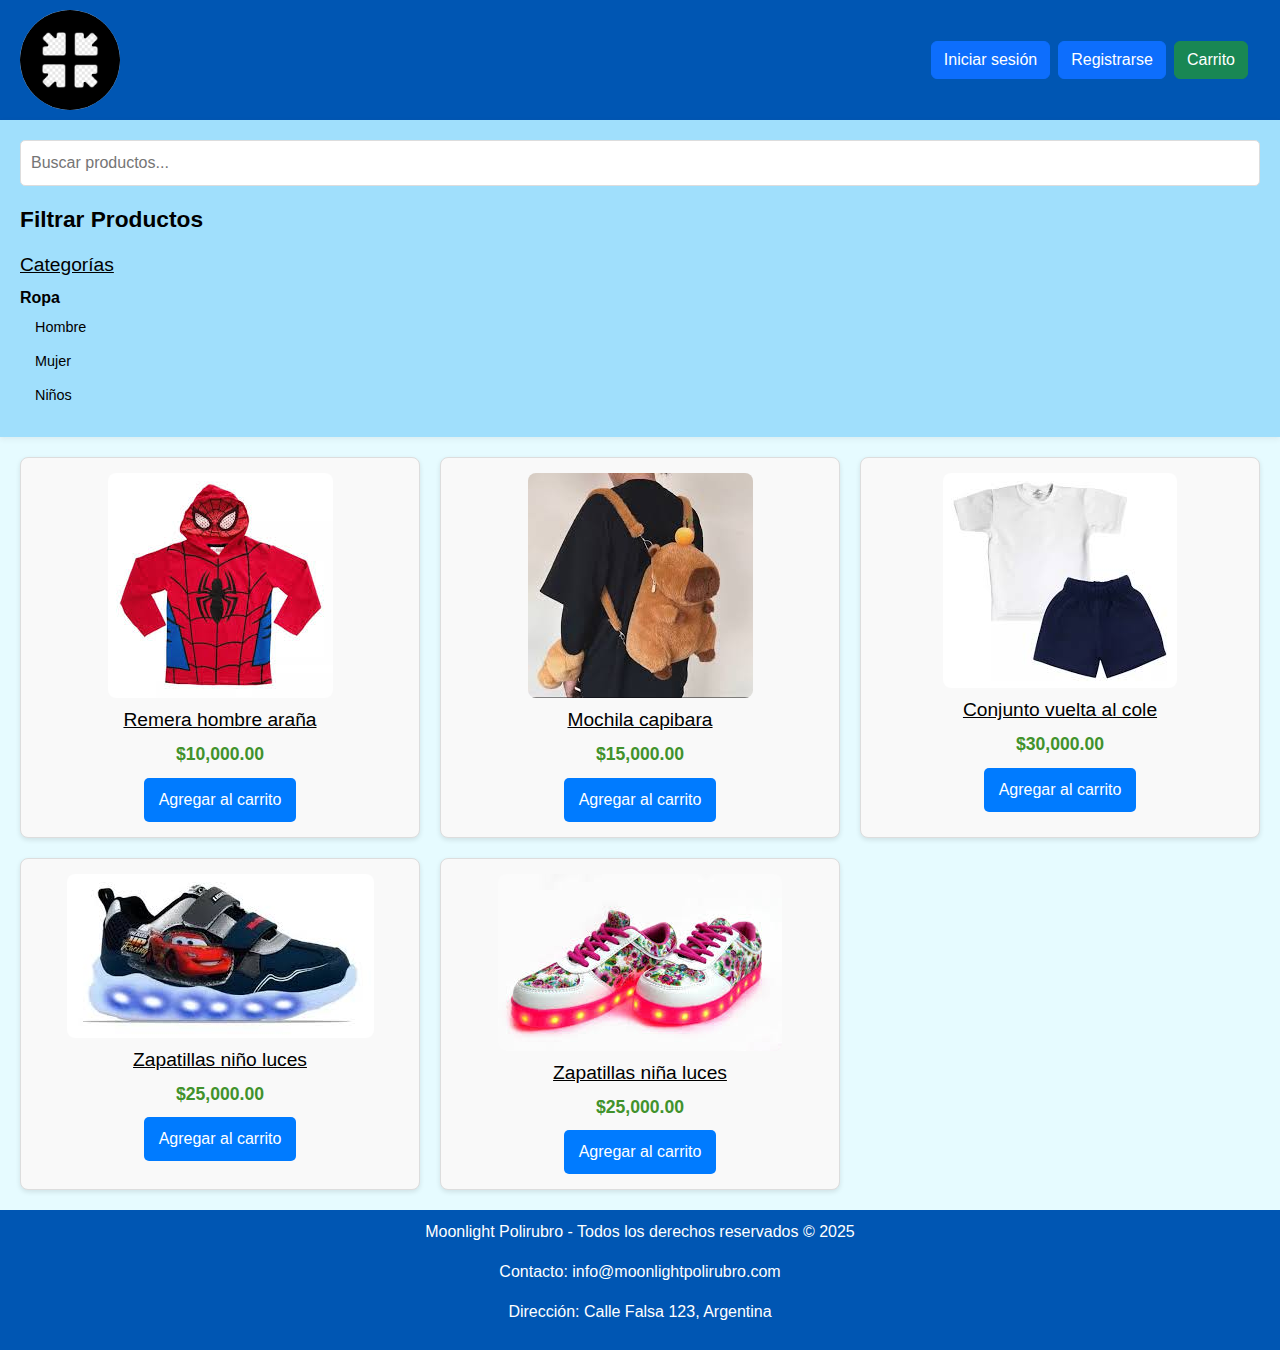
<file: pages/categorianiños.html>
<!DOCTYPE html>
<html lang="es">
<head>
    <meta charset="UTF-8">
    <meta name="viewport" content="width=device-width, initial-scale=1.0">
    <title>Moonlight Polirubro</title>
    <link href="https://cdn.jsdelivr.net/npm/bootstrap@5.3.0/dist/css/bootstrap.min.css" rel="stylesheet">
    <link rel="stylesheet" href="../styles.css">

</head>
<body>
    <header>
        <div class="logo">
            <a href="../index.html"><img src="../img/logopng2.png" alt="Moonlight Polirubro"></a>
            <h1>Moonlight Polirubros</h1>
        </div>
        <nav  class="navbar navbar-expand-lg navbar-light">
            <div class="container-fluid">
                
    
                
                <button class="navbar-toggler" type="button" data-bs-toggle="collapse" data-bs-target="#navbarNav" aria-controls="navbarNav" aria-expanded="false" aria-label="Toggle navigation">
                    <span class="navbar-toggler-icon"></span>
                </button>
    
                
                <div class="collapse navbar-collapse" id="navbarNav">
                    
    
                    
                    <ul class="navbar-nav ms-auto mb-2 mb-lg-0">
                        
                        <li class="nav-item">
                            <a class="btn btn-primary me-2" href="./login.html">
                                <i class="bi bi-box-arrow-in-right"></i> Iniciar sesión
                            </a>
                        </li>
    
                        
                        <li class="nav-item">
                            <a class="btn btn-primary me-2" href="./register.html">
                                <i class="bi bi-person-plus"></i> Registrarse
                            </a>
                        </li>
    
                        
                        <li class="nav-item">
                            <a class="btn btn-success" href="./cart.html">
                                <i class="bi bi-cart"></i> Carrito
                            </a>
                        </li>
                    </ul>
                </div>
            </div>
        </nav>
    </header>

    <section class="sectionmain">

        <aside>
            
        
            
        
            <div class="filters-section">
                <div class="searchproduct" >
                  <input type="text" id="search-input" placeholder="Buscar productos...">
                </div>
             <h2>Filtrar Productos</h2>
             
                <div class="category-filter">
                    <h3>Categorías</h3>
                    <ul class="category-list">
                        
                        <li>
                            <span>Ropa</span>
                            <ul class="subcategory-list">
                                <li><a href="./categoriahombre.html">Hombre</a></li>
                                <li><a href="./categoriamujer.html">Mujer</a></li>
                                <li><a href="#">Niños</a></li>
                            </ul>
                        </li>
                    </ul>
                </div>
        
                
            </div>
        </aside>

        <main>
            <h1>Productos Destacados</h1>
            <div class="product-grid">
                
                <div class="product">
                    <img src="../img/remeraNiño.jpeg" alt="Producto 3">
                    <h3>Remera hombre araña</h3>
                    <p>$10,000.00</p>
                    <button class="add-to-cart">Agregar al carrito</button>
                </div>
                <div class="product">
                    <img src="../img/mochila capibara.jpeg" alt="Mochila capibara">
                    <h3>Mochila capibara</h3>
                    <p>$15,000.00</p>
                    <button class="add-to-cart">Agregar al carrito</button>
                </div>
                <div class="product">
                    <img src="../img/conjuntoniñoescuela.jpeg" alt="Conjunto vuelta al cole">
                    <h3>Conjunto vuelta al cole</h3>
                    <p>$30,000.00</p>
                    <button class="add-to-cart">Agregar al carrito</button>
                </div>
                <div class="product">
                    <img src="../img/zapatillasniñoluces.jpeg" alt="Zapatillas niño luces">
                    <h3>Zapatillas niño luces</h3>
                    <p>$25,000.00</p>
                    <button class="add-to-cart">Agregar al carrito</button>
                </div> 
                <div class="product">
                    <img src="../img/zapatillasniñaluces.jpeg" alt="Zapatillas niña luces">
                    <h3>Zapatillas niña luces</h3>
                    <p>$25,000.00</p>
                    <button class="add-to-cart">Agregar al carrito</button>
                </div>
                
            </div>
        </main>
    </section>

    <footer>
        <p>Moonlight Polirubro - Todos los derechos reservados © 2025</p>
        <p>Contacto: info@moonlightpolirubro.com</p>
        <p>Dirección: Calle Falsa 123, Argentina</p>
    </footer>
    <script src="https://cdn.jsdelivr.net/npm/bootstrap@5.3.0/dist/js/bootstrap.bundle.min.js"></script>
</body>
</html>
</file>
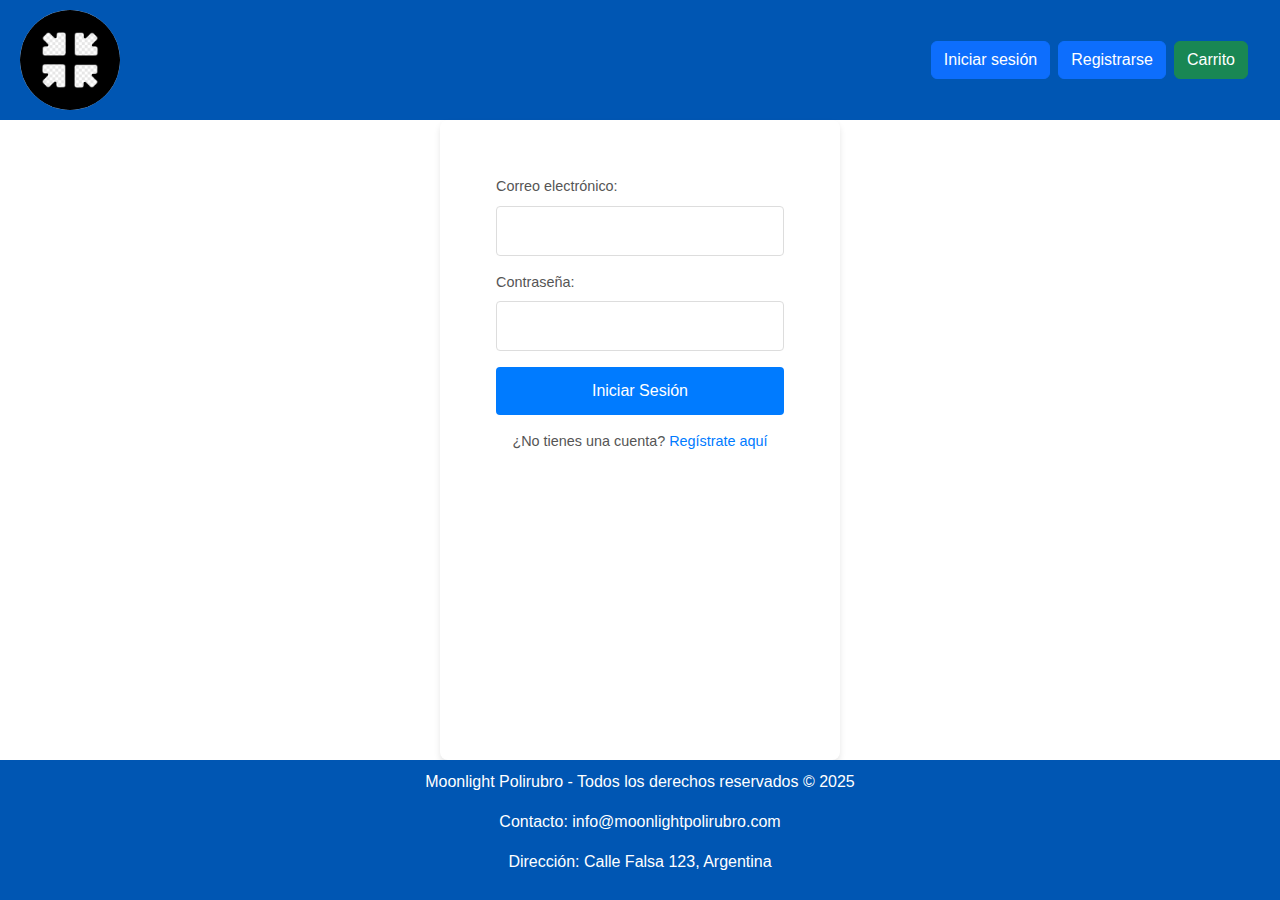
<file: pages/login.html>
<!DOCTYPE html>
<html lang="es">
<head>
    <meta charset="UTF-8">
    <meta name="viewport" content="width=device-width, initial-scale=1.0">
    <title>Moonlight Polirubro</title>
    <link href="https://cdn.jsdelivr.net/npm/bootstrap@5.3.0/dist/css/bootstrap.min.css" rel="stylesheet">
    <link rel="stylesheet" href="../styles.css">

</head>
<body>
    <header>
        <div class="logo">
            <a href="../index.html"><img src="../img/logopng2.png" alt="Moonlight Polirubro"></a>
            <h1>Moonlight Polirubros</h1>
        </div>
        <nav  class="navbar navbar-expand-lg navbar-light">
            <div class="container-fluid">
                
    
                
                <button class="navbar-toggler" type="button" data-bs-toggle="collapse" data-bs-target="#navbarNav" aria-controls="navbarNav" aria-expanded="false" aria-label="Toggle navigation">
                    <span class="navbar-toggler-icon"></span>
                </button>
    
                
                <div class="collapse navbar-collapse" id="navbarNav">
                    
    
                    
                    <ul class="navbar-nav ms-auto mb-2 mb-lg-0">
                        
                        <li class="nav-item">
                            <a class="btn btn-primary me-2" href="#">
                                <i class="bi bi-box-arrow-in-right"></i> Iniciar sesión
                            </a>
                        </li>
    
                        
                        <li class="nav-item">
                            <a class="btn btn-primary me-2" href="./register.html">
                                <i class="bi bi-person-plus"></i> Registrarse
                            </a>
                        </li>
    
                        
                        <li class="nav-item">
                            <a class="btn btn-success" href="./cart.html">
                                <i class="bi bi-cart"></i> Carrito
                            </a>
                        </li>
                    </ul>
                </div>
            </div>
        </nav>
    </header>

    <main class="contenedor-formulario">
        <h1>Iniciar Sesión</h1>
        <form class="formulario">
            
            <div class="campo">
                <label for="email">Correo electrónico:</label>
                <input type="email" id="email" name="email" required>
            </div>

            
            <div class="campo">
                <label for="password">Contraseña:</label>
                <input type="password" id="password" name="password" required>
            </div>

            
            <button type="submit" class="boton-login">Iniciar Sesión</button>

            
            <p class="texto-registro">¿No tienes una cuenta? <a href="#">Regístrate aquí</a></p>
        </form>
    </main>

    <footer>
        <p>Moonlight Polirubro - Todos los derechos reservados © 2025</p>
        <p>Contacto: info@moonlightpolirubro.com</p>
        <p>Dirección: Calle Falsa 123, Argentina</p>
    </footer>
    <script src="https://cdn.jsdelivr.net/npm/bootstrap@5.3.0/dist/js/bootstrap.bundle.min.js"></script>
</body>
</html>
</file>
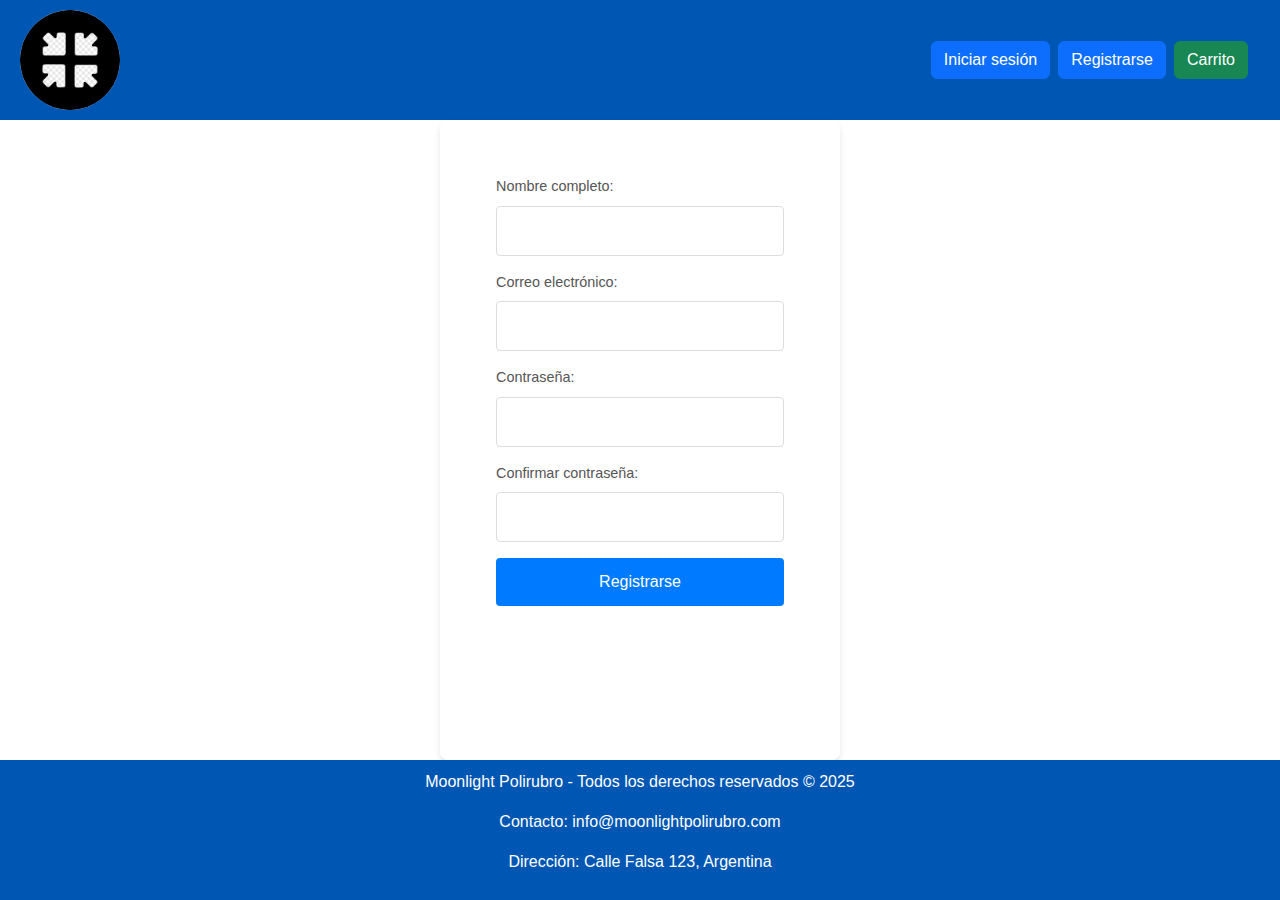
<file: pages/register.html>
<!DOCTYPE html>
<html lang="es">
<head>
    <meta charset="UTF-8">
    <meta name="viewport" content="width=device-width, initial-scale=1.0">
    <title>Moonlight Polirubro</title>
    <link href="https://cdn.jsdelivr.net/npm/bootstrap@5.3.0/dist/css/bootstrap.min.css" rel="stylesheet">
    <link rel="stylesheet" href="../styles.css">

</head>
<body>
    <header>
        <div class="logo">
            <a href="../index.html"><img src="../img/logopng2.png" alt="Moonlight Polirubro"></a>
            <h1>Moonlight Polirubros</h1>
        </div>
        <nav  class="navbar navbar-expand-lg navbar-light">
            <div class="container-fluid">
                
    
                
                <button class="navbar-toggler" type="button" data-bs-toggle="collapse" data-bs-target="#navbarNav" aria-controls="navbarNav" aria-expanded="false" aria-label="Toggle navigation">
                    <span class="navbar-toggler-icon"></span>
                </button>
    
                
                <div class="collapse navbar-collapse" id="navbarNav">
                    
    
                    
                    <ul class="navbar-nav ms-auto mb-2 mb-lg-0">
                        
                        <li class="nav-item">
                            <a class="btn btn-primary me-2" href="./login.html">
                                <i class="bi bi-box-arrow-in-right"></i> Iniciar sesión
                            </a>
                        </li>
    
                        
                        <li class="nav-item">
                            <a class="btn btn-primary me-2" href="#">
                                <i class="bi bi-person-plus"></i> Registrarse
                            </a>
                        </li>
    
                        
                        <li class="nav-item">
                            <a class="btn btn-success" href="./cart.html">
                                <i class="bi bi-cart"></i> Carrito
                            </a>
                        </li>
                    </ul>
                </div>
            </div>
        </nav>
    </header>

    <main class="contenedor-formulario">
        <h1>Regístrate</h1>
        <form class="formulario">
            
            <div class="campo">
                <label for="nombre">Nombre completo:</label>
                <input type="text" id="nombre" name="nombre" required>
            </div>

            
            <div class="campo">
                <label for="email">Correo electrónico:</label>
                <input type="email" id="email" name="email" required>
            </div>

            
            <div class="campo">
                <label for="password">Contraseña:</label>
                <input type="password" id="password" name="password" required>
            </div>

            
            <div class="campo">
                <label for="confirmar-password">Confirmar contraseña:</label>
                <input type="password" id="confirmar-password" name="confirmar-password" required>
            </div>
            
            <button type="submit" class="boton-registro">Registrarse</button>
        </form>
    </main>

    <footer>
        <p>Moonlight Polirubro - Todos los derechos reservados © 2025</p>
        <p>Contacto: info@moonlightpolirubro.com</p>
        <p>Dirección: Calle Falsa 123, Argentina</p>
    </footer>
    <script src="https://cdn.jsdelivr.net/npm/bootstrap@5.3.0/dist/js/bootstrap.bundle.min.js"></script>
</body>
</html>
</file>
<file: styles.css>
/* ---------------GENERAL------------*/
* {
    margin: 0;
    padding: 0;
    box-sizing: border-box;
    caret-color: transparent;
}

h1 {
    display: none;
}

a {
    text-decoration: none;
}

body {
    font-family: Arial, sans-serif;
    margin: 0;
    padding: 0;
    display: flex;
    flex-direction: column;
    min-height: 100vh; 
}


/* ---------------HEADER------------*/
header {
    display: flex;
    justify-content: space-between;
    align-items: center;
    padding: 10px 20px;
    background-color: #0056b3;
    color: white;
}

header .logo img {
    border-radius: 50%;
    width: 100px;
    height: 100px;
    object-fit: cover;   
}

.navbar-nav ms-auto mb-2 mb-lg-0{
    display: flex;
    flex-direction: row;
}
header nav button {
    margin-left: 10px;
    padding: 5px 10px;
    background-color: #0056b3;
    color: white;
    border: none;
    cursor: pointer;
}

header nav button:hover {
    background-color: #0000001a;
}

/* ---------------ASIDE------------*/
#asidefond {
    background-image: radial-gradient(circle, #6accfaa2, #0056b3);
}

aside {
    width: 100%;
    margin: 0 auto;
    background-color: #6accfaa2;
    padding: 20px;
    box-shadow: 0 2px 5px rgba(95, 65, 65, 0.1);
    
}

.searchproduct {
    display: flex;
    justify-content: center;
}

aside h2 {
    font-size: 1.42em;
    margin-bottom: 20px;
    color: #333;
}

#search-input {
    width: 100%;
    padding: 10px;
    margin-bottom: 20px;
    border: 1px solid #ddd;
    border-radius: 5px;
    font-size: 1em;
}

h3 {
    color: #000000 !important;
    text-decoration: underline;
}

h2 {
    color: #000 !important;
    font-weight: 800 !important;
}

.category-filter h3,
.price-filter h3 {
    font-size: 1.2em;
    margin-bottom: 10px;
    color: #000000;
}

.category-list,
.subcategory-list {
    list-style: none;
    padding: 0;
    margin: 0;
}

.category-list li {
    margin-bottom: 10px;
}

.category-list li span {
    font-weight: bold;
    cursor: pointer;
    color: #000000;
}

.subcategory-list {
    margin-left: 15px;
    margin-top: 5px;
}

.subcategory-list li a {
    text-decoration: none;
    color: #000000;
    font-size: 0.9em;
}

.subcategory-list li a:hover {
    color: #444444;
}

/* ---------------MAIN------------*/
#mainfond {
    background-image: radial-gradient(circle, #6accfaa2, #0056b3);
}


main {
    width: 100%;
    margin: 0 auto;
    padding: 20px;
    background-color: #92efff3b;
    box-sizing: border-box;
    flex-grow: 1; 
}

.sectionmain {
    display: flex;
    flex-direction: column;
    justify-content: space-between;
    width: 100%;
    
    flex-grow: 1;
}

main h1 {
    font-size: 2em;
    color: #333;
    margin-bottom: 20px;
    text-align: center;
}

.product-grid {
    display: grid;
    grid-template-columns: repeat(3, 1fr);
    gap: 20px;
}

.product {
    background-color: #f9f9f9;
    border: 1px solid #ddd;
    border-radius: 8px;
    padding: 15px;
    text-align: center;
    box-shadow: 0 2px 5px rgba(0, 0, 0, 0.1);
}

.product img {
    max-width: 100%;
    height: auto;
    border-radius: 8px;
}

.product h3 {
    font-size: 1.2em;
    color: #444;
    margin: 10px 0;
}

.product p {
    font-size: 1.1em;
    color: #41922c;
    font-weight: bold;
    margin: 10px 0;
}

.product input[type="number"] {
    width: 60px;
    padding: 5px;
    border: 1px solid #ddd;
    border-radius: 5px;
    margin-bottom: 10px;
}

.product button {
    background-color: #007bff;
    color: white;
    border: none;
    padding: 10px 15px;
    border-radius: 5px;
    cursor: pointer;
    font-size: 1em;
}

.product button:hover {
    background-color: #0056b3;
}

/* ---------------FOOTER------------*/
footer {
    text-align: center;
    padding: 10px;
    background-color: #0056b3;
    color: white;
    margin-top: auto; 
}

/* ---------------FORMULARIO DE REGISTRO------------*/
.contenedor-formulario {
    background-color: #fff;
    padding: 3.5rem;
    border-radius: 8px;
    box-shadow: 0 4px 6px rgba(0, 0, 0, 0.1);
    width: 100%;
    height: 100%;
    max-width: 400px;
}

.contenedor-formulario h1 {
    font-size: 2rem;
    margin-bottom: 1.5rem;
    color: #333;
    text-align: center;
}

.campo {
    margin-bottom: 1rem;
}

.campo label {
    display: block;
    font-size: 0.9rem;
    color: #555;
    margin-bottom: 0.5rem;
}

.campo input {
    width: 100%;
    padding: 0.75rem;
    border: 1px solid #ddd;
    border-radius: 4px;
    font-size: 1rem;
    color: #333;
}

.campo input:focus {
    border-color: #007bff;
    outline: none;
    box-shadow: 0 0 5px rgba(0, 123, 255, 0.5);
}

.boton-registro {
    width: 100%;
    padding: 0.75rem;
    background-color: #007bff;
    color: #fff;
    border: none;
    border-radius: 4px;
    font-size: 1rem;
    cursor: pointer;
    transition: background-color 0.3s ease;
}

.boton-registro:hover {
    background-color: #0056b3;
}

/* ---------------LOGIN------------*/
.boton-login {
    width: 100%;
    padding: 0.75rem;
    background-color: #007bff;
    color: #fff;
    border: none;
    border-radius: 4px;
    font-size: 1rem;
    cursor: pointer;
    transition: background-color 0.3s ease;
}

.boton-login:hover {
    background-color: #0056b3;
}

.texto-registro {
    text-align: center;
    margin-top: 1rem;
    font-size: 0.9rem;
    color: #555;
}

.texto-registro a {
    color: #007bff;
    text-decoration: none;
}

.texto-registro a:hover {
    text-decoration: underline;
}

/* ---------------CARRITO DE COMPRAS------------*/
.contenedor-carrito {
    background-color: #fff;
    padding: 2rem;
    border-radius: 8px;
    box-shadow: 0 4px 6px rgba(0, 0, 0, 0.1);
    width: 100%;
    max-width: 600px;
}

.contenedor-carrito h1 {
    font-size: 2rem;
    margin-bottom: 1.5rem;
    color: #333;
    text-align: center;
}

.lista-productos {
    margin-bottom: 2rem;
}

.producto {
    display: flex;
    align-items: center;
    margin-bottom: 1.5rem;
    padding-bottom: 1.5rem;
    border-bottom: 1px solid #ddd;
}

.producto:last-child {
    border-bottom: none;
    margin-bottom: 0;
    padding-bottom: 0;
}

.imagen-producto {
    width: 100px;
    height: 100px;
    object-fit: cover;
    border-radius: 8px;
    margin-right: 1rem;
}

.info-producto {
    flex: 1;
}

.info-producto h2 {
    font-size: 1.25rem;
    margin-bottom: 0.5rem;
    color: #333;
}

.precio {
    font-size: 1rem;
    color: #4bd828;
    margin-bottom: 0.5rem;
}

.cantidad {
    display: flex;
    align-items: center;
    margin-bottom: 0.5rem;
}

.cantidad label {
    margin-right: 0.5rem;
    font-size: 0.9rem;
    color: #555;
}

.cantidad input {
    width: 60px;
    padding: 0.5rem;
    border: 1px solid #ddd;
    border-radius: 4px;
    font-size: 1rem;
    color: #333;
}

.eliminar {
    background-color: #ff4d4d;
    color: #fff;
    border: none;
    padding: 0.5rem 1rem;
    border-radius: 4px;
    cursor: pointer;
    font-size: 0.9rem;
    transition: background-color 0.3s ease;
}

.eliminar:hover {
    background-color: #cc0000;
}

.total {
    text-align: right;
    margin-top: 1.5rem;
}

.total h2 {
    font-size: 1.5rem;
    color: #333;
    margin-bottom: 1rem;
}

#total-precio {
    color: #4bd828;
}

.boton-pago {
    background-color: #4bd828;
    color: #fff;
    border: none;
    padding: 0.75rem 1.5rem;
    border-radius: 4px;
    cursor: pointer;
    font-size: 1rem;
    transition: background-color 0.3s ease;
}

.boton-pago:hover {
    background-color: #36b416;
}

@media (max-width: 768px) {
    /* ---------------GENERAL------------*/
    h1 {
        display: none;
    }

    a {
        text-decoration: none;
    }

    body {
        font-family: Arial, sans-serif;
        margin: 0;
        padding: 0;
        display: flex;
        flex-direction: column;
        min-height: 100vh; 
    }

    /* ---------------HEADER------------*/
    header {
        display: flex;
        justify-content: space-between;
        align-items: center;
        padding: 10px 20px;
        background-color: #0056b3;
        color: white;
    }


    header .logo img {
        border-radius: 20%; 
        width: 80px;       
        height: 80px;
        object-fit: cover;
        transition: border-radius 0.3s ease; 
    }

    
    .navbar-nav.ms-auto.mb-2.mb-lg-0 {
        display: flex;
        flex-direction: row;
        gap: 8px;          
        flex-wrap: wrap;   
        justify-content: flex-end; 
    }

    header nav button {
        margin-left: 0;   
        padding: 6px 10px; 
        background-color: transparent;
        color: white;
        border: 1px solid rgba(255, 255, 255, 0.3); 
        border-radius: 4px; 
        cursor: pointer;
        font-size: 0.9em;
        transition: all 0.3s ease;
    }

    header nav button:hover {
        background-color: rgba(255, 255, 255, 0.1); 
        border-color: white;
    }

    /* ---------------ASIDE------------*/
    aside {
        width: 20%;
        background-color: #6accfaa2;
        padding: 5px;
        box-shadow: 0 2px 5px rgba(95, 65, 65, 0.1);
        margin-bottom: 10px;
    }

    .section aside {
        width: 100%;
    }

    .searchproduct {
        display: flex;
        justify-content: center;
    }

    aside h2 {
        font-size: 1.2em;
        margin-bottom: 15px;
        color: #333;
    }

    #search-input {
        width: 100%;
        padding: 5px;
        margin-bottom: 15px;
        border: 1px solid #ddd;
        border-radius: 5px;
        font-size: 0.9em;
    }

    .category-filter h3,
    .price-filter h3 {
        font-size: 1em;
        margin-bottom: 8px;
        color: #555;
    }

    .category-list li {
        margin-bottom: 8px;
    }

    .subcategory-list {
        margin-left: 10px;
    }

    .subcategory-list li a {
        font-size: 0.8em;
    }

    /* ---------------MAIN------------*/
    main {
        width: 100%;
        padding: 10px;
        background-color: #92efff3b;
        
    }

    .section main {
        flex-direction: column;
        width: 100%;
        
    }

    main h1 {
        font-size: 1.5em;
        margin-bottom: 15px;
    }

    .product-grid {
        grid-template-columns: repeat(1, 1fr);
        gap: 15px;
    }

    .product {
        padding: 10px;
    }

    .product h3 {
        font-size: 1em;
        text-decoration: none;
    }

    .product p {
        font-size: 0.9em;
    }

    .product input[type="number"] {
        width: 50px;
        padding: 4px;
    }

    .product button {
        padding: 8px 12px;
        font-size: 0.9em;
    }

    /* ---------------FOOTER------------*/
    footer {
        height: 20%;
        padding: 8px;
        font-size: 0.9em;
        margin-top: auto; 
    }

    /* ---------------FORMULARIO DE REGISTRO------------*/
    .contenedor-formulario {
        padding: 2rem;
        max-width: 100%;
    }

    .contenedor-formulario h1 {
        font-size: 1.5em;
    }

    .campo input {
        padding: 0.5rem;
        font-size: 0.9em;
    }

    .boton-registro,
    .boton-login {
        padding: 0.5rem;
        font-size: 0.9em;
    }

    /* ---------------CARRITO DE COMPRAS------------*/
    .contenedor-carrito {
        padding: 1rem;
        max-width: 100%;
    }

    .contenedor-carrito h1 {
        font-size: 1.5em;
    }

    .imagen-producto {
        width: 80px;
        height: 80px;
    }

    .info-producto h2 {
        font-size: 1em;
    }

    .precio {
        font-size: 0.9em;
    }

    .cantidad input {
        width: 50px;
        padding: 0.4rem;
    }

    .eliminar {
        padding: 0.4rem 0.8rem;
        font-size: 0.8em;
    }

    .total h2 {
        font-size: 1.2em;
    }

    .boton-pago {
        padding: 0.5rem 1rem;
        font-size: 0.9em;
    }

    /* ---------------OTROS------------*/
    header .logo img {
        height: 30px;
    }

    header nav button {
        font-size: 0.8em;
    }

    aside {
        width: 100%;
    }

    main {
        width: 100%;
    }

    .product-grid {
        grid-template-columns: repeat(1, 1fr);
    }

    .contenedor-formulario,
    .contenedor-carrito {
        padding: 1rem;
    }
}
</file>
